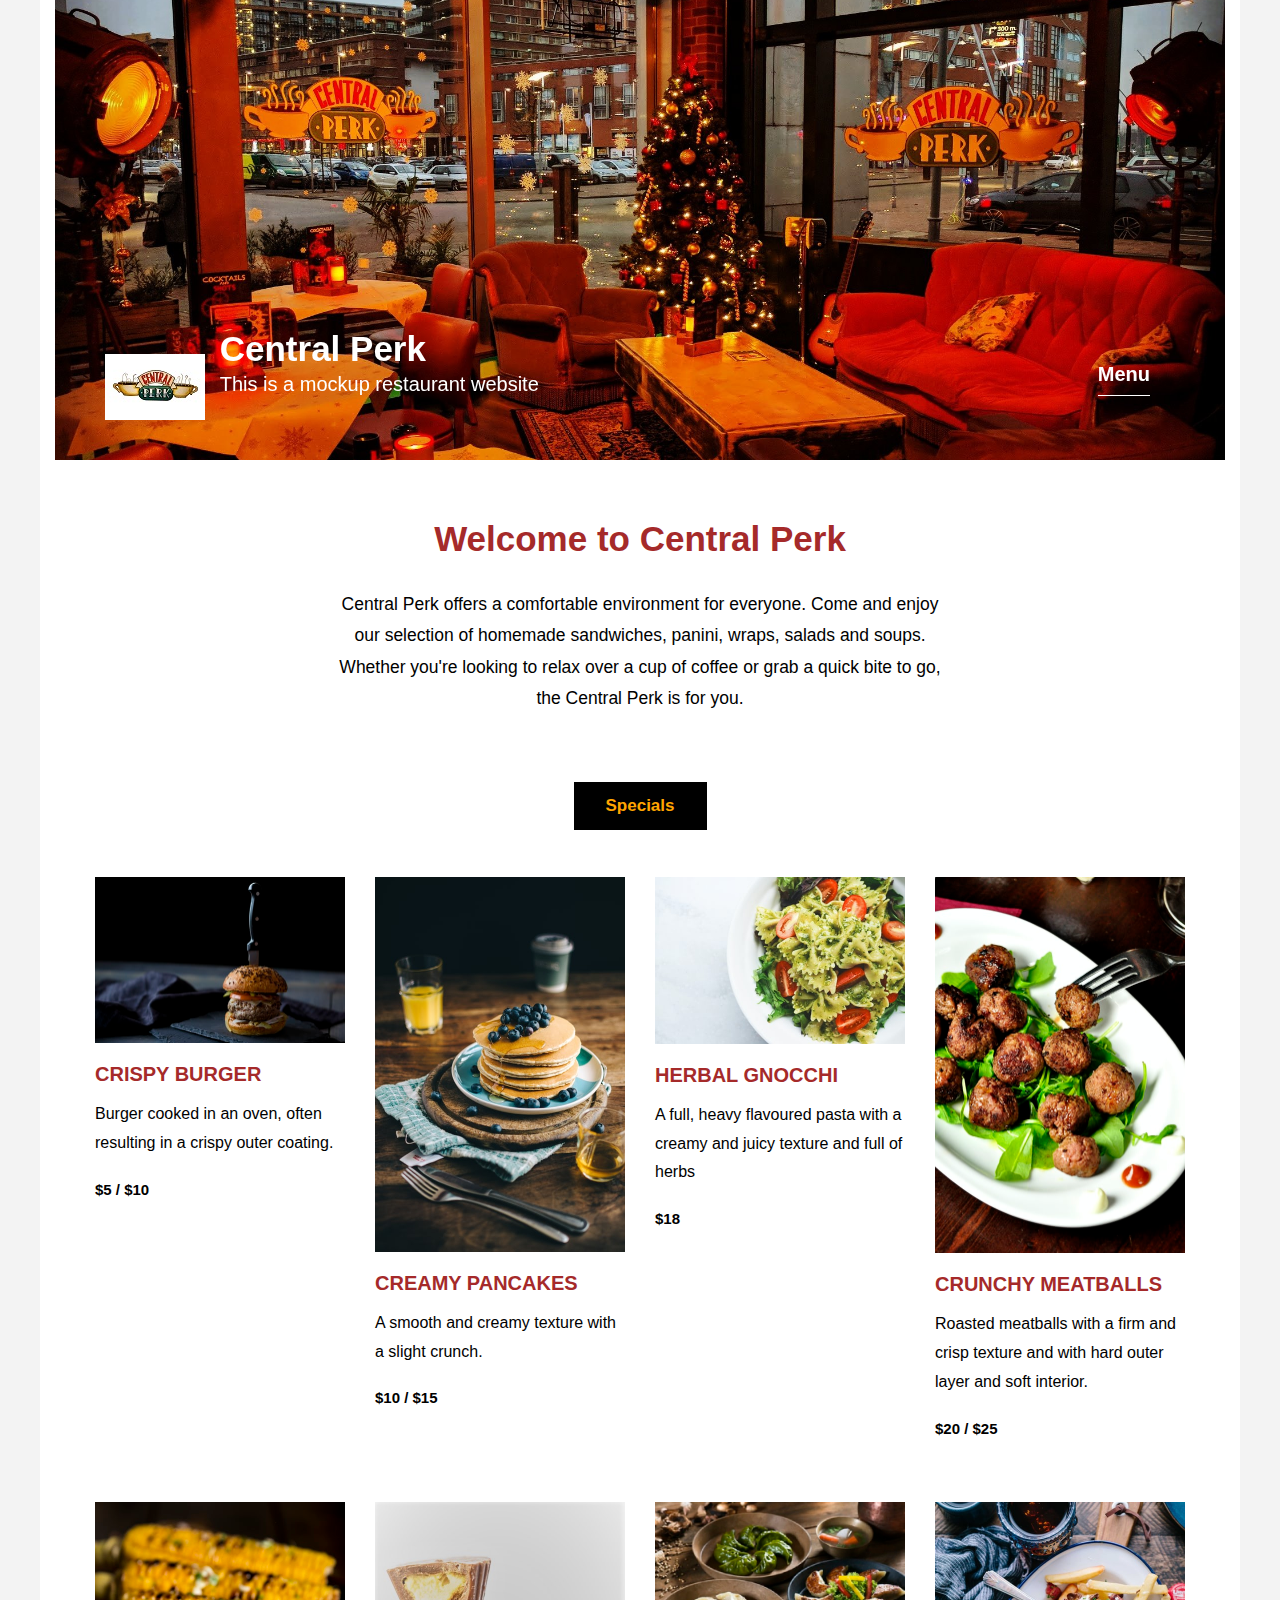
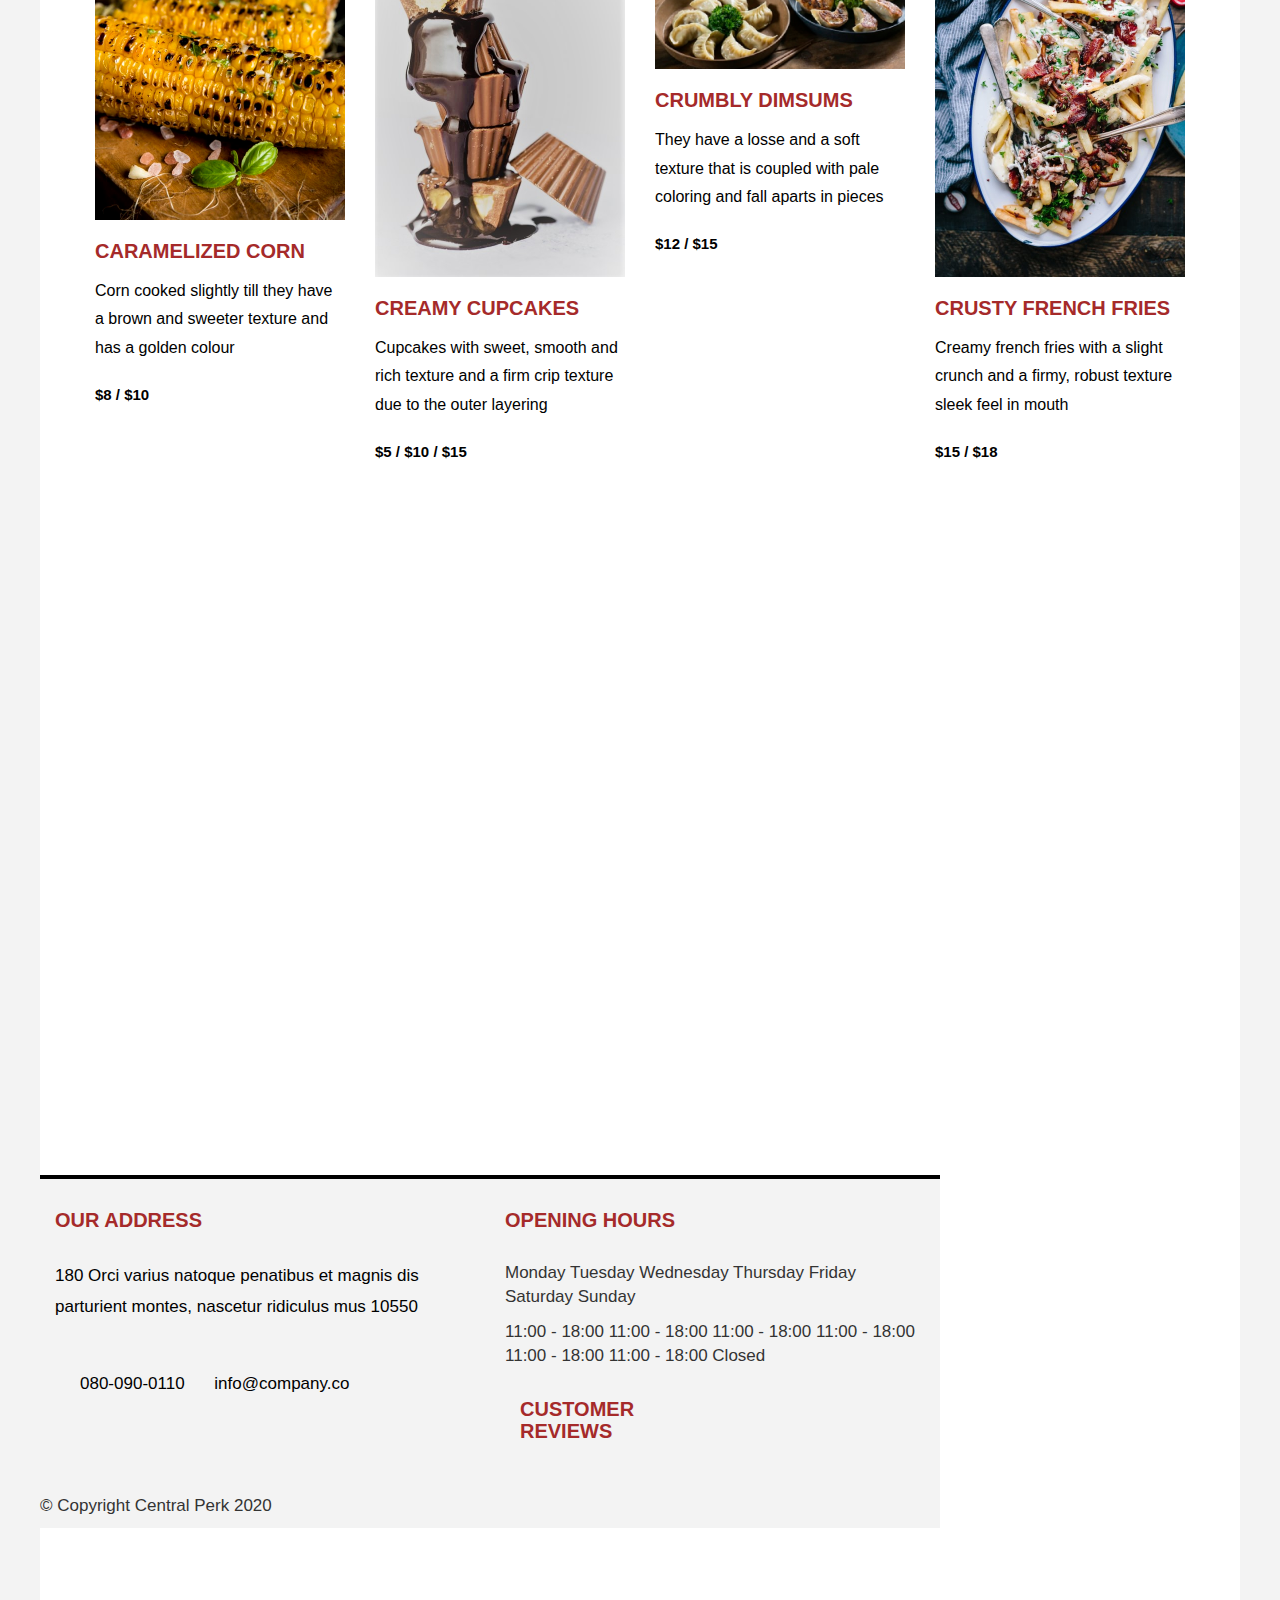
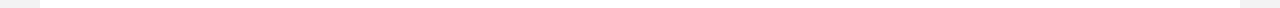
<file: index.html>
<!doctype html>
<html lang="en">
  <head>
    <meta charset="utf-8">
    <meta http-equiv="X-UA-Compatible" content="IE=edge">
    <meta name="viewport" content="width=device-width, initial-scale=1">
    <title>Central Perk</title>
    <link rel="stylesheet" href="css/templatemo-style.css"/>
    <link rel="stylesheet" href="css/bootstrap.min.css">
    
    <link rel="stylesheet" href="css/styles.css">
    
    <link href='https://fonts.googleapis.com/css?family=Oxygen:400,300,700' rel='stylesheet' type='text/css'>
   
    
    
  </head>
<body>

  <div class="container">
  <!-- Top box -->
    <!-- Logo & Site Name -->
    <div class="placeholder">
      <div class="parallax-window" data-parallax="scroll" data-image-src="images/cp.103.jpg">
        <div class="tm-header">
          <div class="row tm-header-inner">
            <div class="col-md-6 col-12">
              <img src="images/esp.jpeg" alt="Logo" class="tm-site-logo" /> 
              <div class="tm-site-text-box">
                <h1 class="tm-site-title">Central Perk</h1>
                <h6 class="tm-site-description">This is a mockup restaurant website</h6>  
              </div>
            </div>
            <nav class="col-md-6 col-12 tm-nav">
              <ul class="tm-nav-ul">
                <li class="tm-nav-li"><a href="menu-categories.html" class="tm-nav-link active">Menu</a></li>
                
                
              </ul>
            </nav>  
          </div>
        </div>
      </div>
    </div>

    <main>
      <header class="row tm-welcome-section">
        <h2 class="col-12 text-center tm-section-title">Welcome to Central Perk</h2>
        <p class="col-12 text-center tm-section-title-1">Central Perk offers a comfortable environment for everyone. Come and enjoy our selection of homemade sandwiches, panini, wraps, salads and soups. Whether you're looking to relax over a cup of coffee or grab a quick bite to go, the Central Perk is for you.</p>
      </header>

  <div class="tm-paging-links">
        <nav>
          <ul>
            <li class="tm-paging-item"><a href="#" class="tm-paging-link active">Specials</a></li>
            
            
          </ul>
        </nav>
      </div>

      <div class="row tm-gallery">
        <!-- gallery page 1 -->
        <div id="tm-gallery-page-specials" class="tm-gallery-page">
          <article class="col-lg-3 col-md-4 col-sm-6 col-12 tm-gallery-item">
            <figure>
              <img src="images/gallery/01.jpg" alt="Image" class="img-fluid tm-gallery-img" />
              <figcaption>
                <h4 class="tm-gallery-title">CRISPY BURGER</h4>
                <p class="tm-gallery-description"> Burger cooked in an oven, often resulting in a crispy outer coating.</p>
                <p class="tm-gallery-price">$5 / $10</p>
              </figcaption>
            </figure>
          </article>
          <article class="col-lg-3 col-md-4 col-sm-6 col-12 tm-gallery-item">
            <figure>
              <img src="images/gallery/02.jpg" alt="Image" class="img-fluid tm-gallery-img" />
              <figcaption>
                <h4 class="tm-gallery-title">CREAMY PANCAKES</h4>
                <p class="tm-gallery-description"> A smooth and creamy texture with a slight crunch. </p>
                <p class="tm-gallery-price">$10 / $15</p>
              </figcaption>
            </figure>
          </article>
          <article class="col-lg-3 col-md-4 col-sm-6 col-12 tm-gallery-item">
            <figure>
              <img src="images/gallery/03.jpg" alt="Image" class="img-fluid tm-gallery-img" />
              <figcaption>
                <h4 class="tm-gallery-title">HERBAL GNOCCHI</h4>
                <p class="tm-gallery-description"> A full, heavy flavoured pasta with a creamy and juicy texture and full of herbs </p>
                <p class="tm-gallery-price">$18</p>
              </figcaption>
            </figure>
          </article>
          <article class="col-lg-3 col-md-4 col-sm-6 col-12 tm-gallery-item">
            <figure>
              <img src="images/gallery/04.jpg" alt="Image" class="img-fluid tm-gallery-img" />
              <figcaption>
                <h4 class="tm-gallery-title">CRUNCHY MEATBALLS</h4>
                <p class="tm-gallery-description">Roasted meatballs with a firm and crisp texture and with hard outer layer and soft interior.</p>
                <p class="tm-gallery-price">$20 / $25</p>
              </figcaption>
            </figure>
          </article>
          <article class="col-lg-3 col-md-4 col-sm-6 col-12 tm-gallery-item">
            <figure>
              <img src="images/gallery/05.jpg" alt="Image" class="img-fluid tm-gallery-img" />
              <figcaption>
                <h4 class="tm-gallery-title">CARAMELIZED CORN</h4>
                <p class="tm-gallery-description">Corn cooked slightly till they have a brown and sweeter texture and has a golden colour</p>
                <p class="tm-gallery-price">$8 / $10</p>
              </figcaption>
            </figure>
          </article>
          <article class="col-lg-3 col-md-4 col-sm-6 col-12 tm-gallery-item">
            <figure>
              <img src="images/gallery/06.jpg" alt="Image" class="img-fluid tm-gallery-img" />
              <figcaption>
                <h4 class="tm-gallery-title">CREAMY CUPCAKES</h4>
                <p class="tm-gallery-description">Cupcakes with sweet, smooth and rich texture and a firm crip texture due to the outer layering</p>
                <p class="tm-gallery-price">$5 / $10 / $15</p>
              </figcaption>
            </figure>
          </article>
          <article class="col-lg-3 col-md-4 col-sm-6 col-12 tm-gallery-item">
            <figure>
              <img src="images/gallery/07.jpg" alt="Image" class="img-fluid tm-gallery-img" />
              <figcaption>
                <h4 class="tm-gallery-title">CRUMBLY DIMSUMS</h4>
                <p class="tm-gallery-description">They have a losse and a soft texture that is coupled with pale coloring and fall aparts in pieces</p>
                <p class="tm-gallery-price">$12 / $15</p>
              </figcaption>
            </figure>
          </article>
          <article class="col-lg-3 col-md-4 col-sm-6 col-12 tm-gallery-item">
            <figure>
              <img src="images/gallery/08.jpg" alt="Image" class="img-fluid tm-gallery-img" />
              <figcaption>
                <h4 class="tm-gallery-title">CRUSTY FRENCH FRIES</h4>
                <p class="tm-gallery-description">Creamy french fries with a slight crunch and a firmy, robust texture sleek feel in mouth </p>
                <p class="tm-gallery-price">$15 / $18</p>
              </figcaption>
            </figure>
          </article>
        </div> <!-- gallery page 1 -->
        

  
      <div class="tm-container-inner-2 tm-map-section">
        <div class="row">
          <div class="col-12">
            <div class="tm-map">
                <iframe src="https://www.google.com/maps/embed?pb=!1m18!1m12!1m3!1d11196.961132529668!2d-43.38581128725845!3d-23.011063013218724!2m3!1f0!2f0!3f0!3m2!1i1024!2i768!4f13.1!3m3!1m2!1s0x9bdb695cd967b7%3A0x171cdd035a6a9d84!2sAv.%20L%C3%BAcio%20Costa%20-%20Barra%20da%20Tijuca%2C%20Rio%20de%20Janeiro%20-%20RJ%2C%20Brazil!5e0!3m2!1sen!2sth!4v1568649412152!5m2!1sen!2sth" frameborder="0" style="border:0;" allowfullscreen=""></iframe>
            
            </div>
          </div>
        </div>
     </div>
  <footer>
  <div class="tm-container-inner-2 tm-contact-section">
    <div class= "main-footer"></div>
        <div class="row">
          <div class="col-md-6">
               <div class="tm-address-box">
              <h4 class="tm-info-title tm-text-success">OUR ADDRESS</h4>
              <address>
                  180 Orci varius natoque penatibus et magnis dis parturient montes, nascetur ridiculus mus 10550
              </address>
              <a href="tel:080-090-0110" class="tm-contact-link">
                <i class="fas fa-phone tm-contact-icon"></i>080-090-0110
              </a>
              <a href="mailto:info@company.co" class="tm-contact-link">
                <i class="fas fa-envelope tm-contact-icon"></i>info@company.co
              </a>
              <div class="tm-contact-social">
                <a href="https://fb.com/templatemo" class="tm-social-link"><i class="fab fa-facebook tm-social-icon"></i></a>
                <a href="#" class="tm-social-link"><i class="fab fa-twitter tm-social-icon"></i></a>
                <a href="#" class="tm-social-link"><i class="fab fa-instagram tm-social-icon"></i></a>
              </div>
            </div>
          </div>
          <div class="col-md-6">
              <div class="tm-address-box">
              <h4 class="tm-info-title tm-text-success">OPENING HOURS</h4>
              <div class="tm-contact-social">
                <span>Monday</span>
                <span>Tuesday</span>
                <span>Wednesday</span>
                <span>Thursday</span>
                <span>Friday</span>
                <span>Saturday</span>
                <span>Sunday</span>
              </div>
               <div class="tm-contact-social">
                <span>11:00 - 18:00
                <span>11:00 - 18:00</span>
                <span>11:00 - 18:00</span>
                <span>11:00 - 18:00</span>
                <span>11:00 - 18:00</span>
                <span>11:00 - 18:00</span>
                <span>Closed</span>
              </div>
          <div class="col-md-6">
              <div class="tm-address-box">
              <h4 class="tm-info-title tm-text-success">CUSTOMER REVIEWS</h4>

        </div>
      </div>
    </div>
  </div>
  <div class="bottom-footer">
      <div class="text-center">&copy; Copyright Central Perk 2020</div>
  </div>
    </div>
  </footer>

  <script src="js/jquery.min.js"></script>
  <script src="js/parallax.min.js"></script>
  

  <script>
    $(document).ready(function(){
      // Handle click on paging links
      $('.tm-paging-link').click(function(e){
        e.preventDefault();
        
        var page = $(this).text().toLowerCase();
        $('.tm-gallery-page').addClass('hidden');
        $('#tm-gallery-page-' + page).removeClass('hidden');
        $('.tm-paging-link').removeClass('active');
        $(this).addClass("active");
      });
      var acc = document.getElementsByClassName("accordion");
      var i;
      
      for (i = 0; i < acc.length; i++) {
        acc[i].addEventListener("click", function() {
          this.classList.toggle("active");
          var panel = this.nextElementSibling;
          if (panel.style.maxHeight) {
            panel.style.maxHeight = null;
          } else {
            panel.style.maxHeight = panel.scrollHeight + "px";
          }
        });
      } 
    });
  </script> 
</body>
</html>
</file>
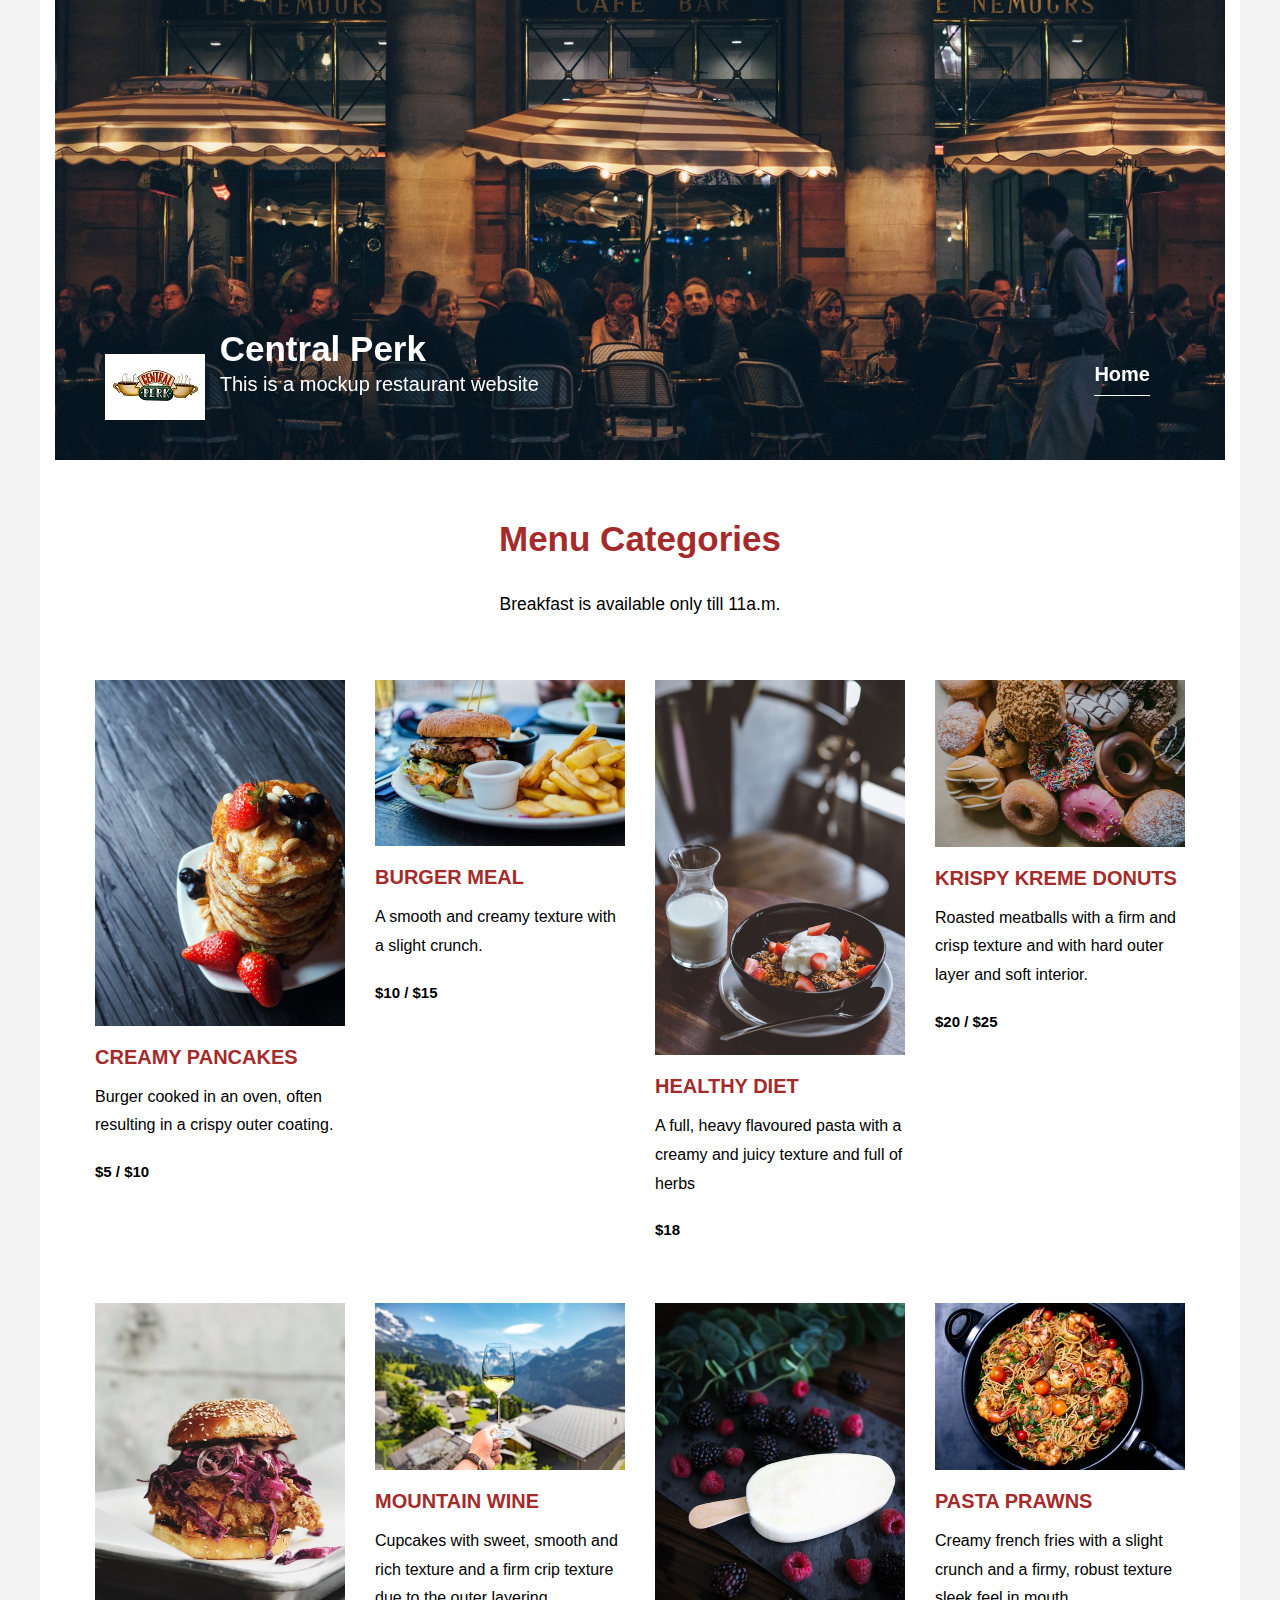
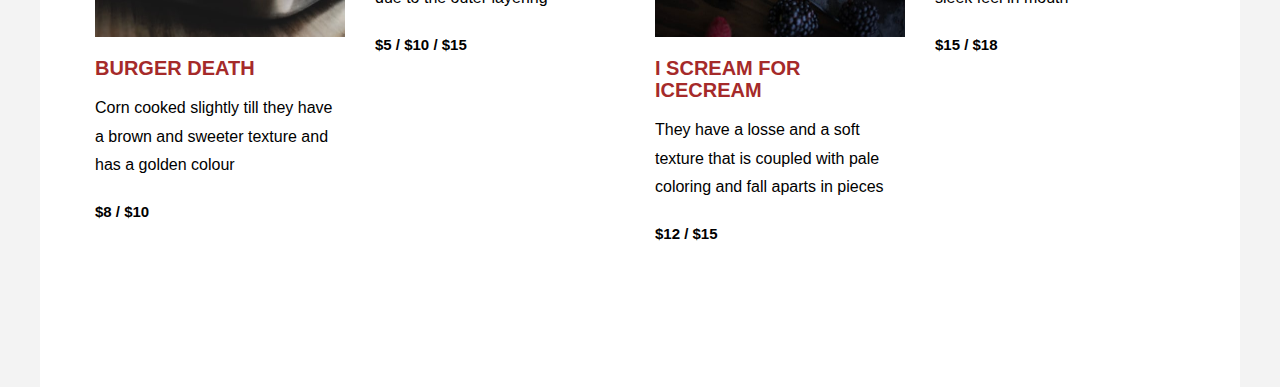
<file: menu-categories.html>
<!doctype html>
<html lang="en">
  <head>
    <meta charset="utf-8">
    <meta http-equiv="X-UA-Compatible" content="IE=edge">
    <meta name="viewport" content="width=device-width, initial-scale=1">
    <title>Central Perk</title>
    <link rel="stylesheet" href="css/bootstrap.min.css">
    <link href="css/templatemo-style.css" rel="stylesheet" />
    <link rel="stylesheet" href="css/styles.css">
    <link href='https://fonts.googleapis.com/css?family=Oxygen:400,300,700' rel='stylesheet' type='text/css'>
    <link href='https://fonts.googleapis.com/css?family=Lora' rel='stylesheet' type='text/css'>

  </head>
<body>

  <div class="container">
  <!-- Top box -->
    <!-- Logo & Site Name -->
    <div class="placeholder">
      <div class="parallax-window" data-parallax="scroll" data-image-src="images/menu-123.jpg">
        <div class="tm-header">
          <div class="row tm-header-inner">
            <div class="col-md-6 col-12">
              <img src="images/esp.jpeg" alt="Logo" class="tm-site-logo" /> 
              <div class="tm-site-text-box">
                <h1 class="tm-site-title">Central Perk</h1>
                <h6 class="tm-site-description">This is a mockup restaurant website</h6>  
              </div>
            </div>
            <nav class="col-md-6 col-12 tm-nav">
              <ul class="tm-nav-ul">
                <li class="tm-nav-li"><a href="index.html" class="tm-nav-link active">Home</a></li>
                
                
              </ul>
            </nav>  
          </div>
        </div>
      </div>
    </div>
 
    <main>
      <header class="row tm-welcome-section">
        <h2 class="col-12 text-center tm-section-title">Menu Categories</h2>
        <p class="col-12 text-center tm-section-title-1">Breakfast is available only till 11a.m.</p>
      </header>

      <div class="row tm-gallery">
        <!-- gallery page 1 -->
        <div id="tm-gallery-page-pizza" class="tm-gallery-page">
          <article class="col-lg-3 col-md-4 col-sm-6 col-12 tm-gallery-item">
            <figure>
              <img src="images/gallery/09.jpg" alt="Image" class="img-fluid tm-gallery-img" />
              <figcaption>
                <h4 class="tm-gallery-title">CREAMY PANCAKES</h4>
                <p class="tm-gallery-description"> Burger cooked in an oven, often resulting in a crispy outer coating.</p>
                <p class="tm-gallery-price">$5 / $10</p>
              </figcaption>
            </figure>
          </article>
          <article class="col-lg-3 col-md-4 col-sm-6 col-12 tm-gallery-item">
            <figure>
              <img src="images/gallery/13.jpg" alt="Image" class="img-fluid tm-gallery-img" />
              <figcaption>
                <h4 class="tm-gallery-title">BURGER MEAL</h4>
                <p class="tm-gallery-description"> A smooth and creamy texture with a slight crunch. </p>
                <p class="tm-gallery-price">$10 / $15</p>
              </figcaption>
            </figure>
          </article>
          <article class="col-lg-3 col-md-4 col-sm-6 col-12 tm-gallery-item">
            <figure>
              <img src="images/gallery/11.jpg" alt="Image" class="img-fluid tm-gallery-img" />
              <figcaption>
                <h4 class="tm-gallery-title">HEALTHY DIET</h4>
                <p class="tm-gallery-description"> A full, heavy flavoured pasta with a creamy and juicy texture and full of herbs </p>
                <p class="tm-gallery-price">$18</p>
              </figcaption>
            </figure>
          </article>
          <article class="col-lg-3 col-md-4 col-sm-6 col-12 tm-gallery-item">
            <figure>
              <img src="images/gallery/14.jpg" alt="Image" class="img-fluid tm-gallery-img" />
              <figcaption>
                <h4 class="tm-gallery-title">KRISPY KREME DONUTS</h4>
                <p class="tm-gallery-description">Roasted meatballs with a firm and crisp texture and with hard outer layer and soft interior.</p>
                <p class="tm-gallery-price">$20 / $25</p>
              </figcaption>
            </figure>
          </article>
          <article class="col-lg-3 col-md-4 col-sm-6 col-12 tm-gallery-item">
            <figure>
              <img src="images/gallery/10.jpg" alt="Image" class="img-fluid tm-gallery-img" />
              <figcaption>
                <h4 class="tm-gallery-title">BURGER DEATH</h4>
                <p class="tm-gallery-description">Corn cooked slightly till they have a brown and sweeter texture and has a golden colour</p>
                <p class="tm-gallery-price">$8 / $10</p>
              </figcaption>
            </figure>
          </article>
          <article class="col-lg-3 col-md-4 col-sm-6 col-12 tm-gallery-item">
            <figure>
              <img src="images/gallery/15.jpg" alt="Image" class="img-fluid tm-gallery-img" />
              <figcaption>
                <h4 class="tm-gallery-title">MOUNTAIN WINE</h4>
                <p class="tm-gallery-description">Cupcakes with sweet, smooth and rich texture and a firm crip texture due to the outer layering</p>
                <p class="tm-gallery-price">$5 / $10 / $15</p>
              </figcaption>
            </figure>
          </article>
          <article class="col-lg-3 col-md-4 col-sm-6 col-12 tm-gallery-item">
            <figure>
              <img src="images/gallery/12.jpg" alt="Image" class="img-fluid tm-gallery-img" />
              <figcaption>
                <h4 class="tm-gallery-title">I SCREAM FOR ICECREAM</h4>
                <p class="tm-gallery-description">They have a losse and a soft texture that is coupled with pale coloring and fall aparts in pieces</p>
                <p class="tm-gallery-price">$12 / $15</p>
              </figcaption>
            </figure>
          </article>
          <article class="col-lg-3 col-md-4 col-sm-6 col-12 tm-gallery-item">
            <figure>
              <img src="images/gallery/16.jpg" alt="Image" class="img-fluid tm-gallery-img" />
              <figcaption>
                <h4 class="tm-gallery-title">PASTA PRAWNS</h4>
                <p class="tm-gallery-description">Creamy french fries with a slight crunch and a firmy, robust texture sleek feel in mouth </p>
                <p class="tm-gallery-price">$15 / $18</p>
              </figcaption>
            </figure>
          </article>
        </div> <!-- gallery page 1 -->
        


  
  <script src="js/jquery.min.js"></script>
  <script src="js/parallax.min.js"></script>
  

  <script>
    $(document).ready(function(){
      // Handle click on paging links
      $('.tm-paging-link').click(function(e){
        e.preventDefault();
        
        var page = $(this).text().toLowerCase();
        $('.tm-gallery-page').addClass('hidden');
        $('#tm-gallery-page-' + page).removeClass('hidden');
        $('.tm-paging-link').removeClass('active');
        $(this).addClass("active");
      });
    });
  </script> 

  
        
        

  

  

  
</body>
</html>
</file>
<file: css/styles.css>
/*body {
  font-size: 17px;
  overflow-x: hidden;
  background-color: #ccc;
  font-family: 'Oxygen', sans-serif;
}*/
ul, nav, body, h1, h2, h4, h6, p, figure {
  margin: 0;
  padding: 0;
}

a, button { transition: all 0.3s ease; }

/* Bootstrap grid system  */

html {
  box-sizing: border-box;
  -ms-overflow-style: scrollbar;
}

*,
*::before,
*::after {
  box-sizing: inherit;
}

.container {
  width: 100%;
  max-width: 1200px;
  margin-right: auto;
  margin-left: auto;
}
.tm-container-inner,
.tm-container-inner-2 {
  padding-left: 15px;
  padding-right: 15px;
}

.row {
  display: -ms-flexbox;
  display: flex;
  -ms-flex-wrap: wrap;
  flex-wrap: wrap;
  margin-left: -15px;
  margin-right: -15px;
}

.col-lg-3,
.col-lg-4,
.col-lg-6,
.col-md-4,
.col-md-6,
.col-sm-6, 
.col-12 {
  position: relative;
  width: 100%;
  padding-right: 15px;
  padding-left: 15px;
}

.col-12 {
  -ms-flex: 0 0 100%;
  flex: 0 0 100%;
  max-width: 100%;
}

@media (min-width: 576px) {
  .col-sm-6 {
    -ms-flex: 0 0 50%;
    flex: 0 0 50%;
    max-width: 50%;
  }
}

@media (min-width: 768px) {
  .col-md-4 {
    -ms-flex: 0 0 33.333333%;
    flex: 0 0 33.333333%;
    max-width: 33.333333%;
  }
  
  .col-md-6 {
    -ms-flex: 0 0 50%;
    flex: 0 0 50%;
    max-width: 50%;
  }
}

@media (min-width: 992px) {
  .col-lg-3 {
    -ms-flex: 0 0 25%;
    flex: 0 0 25%;
    max-width: 25%;
  }
  
  .col-lg-4 {
    -ms-flex: 0 0 33.333333%;
    flex: 0 0 33.333333%;
    max-width: 33.333333%;
  }
  
  .col-lg-6 {
    -ms-flex: 0 0 50%;
    flex: 0 0 50%;
    max-width: 50%;
  }
}

.tm-mb-45 {
  margin-bottom: 45px;
}

.tm-mb-p {
    margin-bottom: 20px;
}

.tm-text-success {
  color: black;
}

.text-center {
  text-align: center;
}

.hidden {
  display: none !important;
}



body {
  font-family: 'Open Sans', Arial, sans-serif;
  font-size: 17px;
  background-color: #f3f3f3;
  overflow-x: hidden;
}

.container {
  background-color: white;
}

p, address {
  color: pink;
  line-height: 1.8;
}

/* Set width and height in JS */
.placeholder {
  width: 100%!important;
  min-height: 460px!important;
  background-color: ;
}

/*.placeholder-2 {
  width: 100%;
  min-height: 220px;
  background-color: #CFBEA5;
  position: relative;
  z-index: 998;
}*/

.parallax-window {
  min-height: 460px !important;
  background: transparent !important;
  position: relative !important;
}

/*.parallax-window-2 {
  min-height: 220px;
  width: 100%;
  margin-left: auto;
  margin-right: auto;
  background: transparent;
  position: relative;
}*/

.parallax-mirror {
  z-index: 999 !important;
}

.tm-header {
  position: absolute;
  bottom: 0;
  left: 0;
  width: 100%;
  color: white;
  z-index: 1000;
}

.tm-header-inner {
  padding: 40px 50px;
}

@media (max-width: 991px) {
  .tm-header-inner {
    padding: 30px 15px;
  }
}

.tm-site-logo {
  display: inline-block;
  margin-right: 10px;
}

.tm-site-text-box {
  display: inline-block;
}

.tm-site-title {
  font-size: 35px;
  font-weight: bold;
  margin-bottom: 5px;

}

.tm-site-description {
  font-size: 20px;
  font-weight: 400;
}

.tm-nav {
  text-align: right;
  margin-top: 30px;
}

.tm-nav-ul {
  display: flex;
  justify-content: flex-end;
}

.tm-nav-li {
  list-style: none;
  display: block;
  margin-bottom: 0;
  padding-right: 25px;
  padding-left: 25px;
}

@media (max-width: 991px) {
  .tm-nav-li {
    padding-right: 10px;
    padding-left: 15px;
  }
}

.tm-nav-link {
  color: white;
  font-weight: bold;
  font-size: 20px;
  text-decoration: none;
  padding-bottom: 10px;
}

.tm-nav-link.active,
.tm-nav-link:hover {
  
  color: white;
}

.tm-welcome-section {
  margin: 60px auto;
  max-width: 655px;

}

.tm-section-title {
  font-size: 35px !important;
  font-weight: bold;
  margin-bottom: 30px;
  color: brown;
}
.tm-section-title-1{
  font-size: 17.5px;
  color: black;

  
}

.tm-gallery {
  margin-bottom: 80px;
}

.tm-gallery-page {
  max-width: 280px;
  margin-left: auto;
  margin-right: auto;
  display: -ms-flexbox;
  display: flex;
  -ms-flex-wrap: wrap;
  flex-wrap: wrap;
}

.tm-gallery-description {
  font-size: 16px !important;
}

.tm-section,
.tm-container-inner,
.tm-container-inner-2 {
  margin-left: auto;
  margin-right: auto;
}

/* Small devices (landscape phones, 576px and up) */
@media (min-width: 576px) {
  .tm-gallery-page {
    max-width: 560px;
  }
}

/* Medium devices (tablets, 768px and up) */
@media (min-width: 768px) {
  .tm-gallery-page,
  .tm-section,
  .tm-container-inner,
  .tm-container-inner-2 {
    max-width: 840px;
  }
}

/* Large devices (desktops, 992px and up) */
@media (min-width: 992px) {
  .tm-gallery-page,
  .tm-section {
    max-width: 1120px;
  }
  
  .tm-container-inner {
    max-width: 1120px;
  }
  
  .tm-container-inner-2 {
    max-width: 900px;
  }
}

.tm-gallery-item {
  max-width: 280px;
}

.tm-gallery-img {
  margin-bottom: 20px;
}

.tm-gallery-title {
  font-size: 20px;
  font-weight: bold;
  color: brown;
  margin-bottom: 15px;
}

.tm-gallery-description {
  margin-bottom: 18px;
  color: black;
}

.tm-gallery-price {
  font-size: 15px;
  font-weight: bold;
  color: black;
  margin-bottom: 60px;
}

.tm-paging-links {
  text-align: center;
  margin-bottom: 40px;
}

.tm-paging-item {
  list-style: none;
  display: inline-block;
  border: 2px solid black;
  margin: 7px;
}

.tm-paging-link {
  padding: 10px 30px;
  display: flex;
  align-items: center;
  justify-content: center;
  text-decoration: none;
  color: orange;
  font-weight: bold;
  background-color: transparent;
}

.tm-paging-link.active,
.tm-paging-link:hover {
  background-color: black !important;
  color: orange;
}



footer {
  background-color: #f3f3f3;
  border-top: 4px solid black;
  margin-top: 120px;
}
.bottom-footer{
  text-align: center;
}


.tm-right {
  align-self: flex-end;
}


.tm-info-title {
  font-size: 20px;
  font-weight: bold;
  margin-bottom: 30px;
  margin-top: 30px;
  color: brown;

}
.tm-social-link {
  color: green !important;
  display: inline-block;
  border-radius: 1px;
  background-color: transparent;
  font-size: 1.3rem;
  text-decoration: none;
  width: 40px;
  height: 40px;
  margin-right: 0;
  margin-bottom: 15px;
}

.tm-social-link:hover {
  color: white;
  background-color: black;
}

.tm-social-icon {
  display: flex;
  align-items: center;
  justify-content: center;
  width: 100%;
  height: 100%;
}

address {
  font-style: normal;
  margin-bottom: 50px;
  color: black;
}

.tm-address-box {
  max-width: 100% !important;
}

@media (min-width: 768px) {
 .tm-address-box {
    max-width: 315px;
  } 
}



.tm-contact-icon {
  display: inline-block;
  margin-right: 25px;
  color: black;
}

.tm-contact-link {
  display: inline-block;
  color: black;
  margin-bottom: 25px;
  text-decoration: none;
}

.tm-contact-social {
  margin-top: 10px;
}

.tm-map {
  max-width: 900px !important;
  height: 450px !important;
  width: 100% !important;
  margin-left: auto;
  margin-right: auto;
}

.tm-map iframe {
  width: 100% !important;
  height: 100% !important;
}
.tm-contact-section {
  padding-bottom: 10px !important;
}

.tm-map-section {
  padding-top: 40px !important;
  padding-bottom: 40px !important;
}

@keyframes changeIcon {
  0% {
    content: '\f0d9';
  }
  50% {
    color: white;
  }
  100% {
    content: "\f0d7";
  }
}

@keyframes changeIconBack {
  0% {
    content: '\f0d7';
  }
  50% {
    color: white;
  }
  100% {
    content: "\f0d9";
  }
}
</file>
<file: css/templatemo-style.css>
/*

Simple House

https://templatemo.com/tm-539-simple-house

*/

ul, nav, body, h1, h2, h4, h6, p, figure {
  margin: 0;
  padding: 0;
}

a, button { transition: all 0.3s ease; }

/* Bootstrap grid system  */

html {
  box-sizing: border-box;
  -ms-overflow-style: scrollbar;
}

*,
*::before,
*::after {
  box-sizing: inherit;
}

.container {
  width: 100%;
  max-width: 1200px;
  margin-right: auto;
  margin-left: auto;
}

.tm-container-inner,
.tm-container-inner-2 {
  padding-left: 15px;
  padding-right: 15px;
}

.row {
  display: -ms-flexbox;
  display: flex;
  -ms-flex-wrap: wrap;
  flex-wrap: wrap;
  margin-left: -15px;
  margin-right: -15px;
}

.col-lg-3,
.col-lg-4,
.col-lg-6,
.col-md-4,
.col-md-6,
.col-sm-6, 
.col-12 {
  position: relative;
  width: 100%;
  padding-right: 15px;
  padding-left: 15px;
}

.col-12 {
  -ms-flex: 0 0 100%;
  flex: 0 0 100%;
  max-width: 100%;
}

@media (min-width: 576px) {
  .col-sm-6 {
    -ms-flex: 0 0 50%;
    flex: 0 0 50%;
    max-width: 50%;
  }
}

@media (min-width: 768px) {
  .col-md-4 {
    -ms-flex: 0 0 33.333333%;
    flex: 0 0 33.333333%;
    max-width: 33.333333%;
  }
  
  .col-md-6 {
    -ms-flex: 0 0 50%;
    flex: 0 0 50%;
    max-width: 50%;
  }
}

@media (min-width: 992px) {
  .col-lg-3 {
    -ms-flex: 0 0 25%;
    flex: 0 0 25%;
    max-width: 25%;
  }
  
  .col-lg-4 {
    -ms-flex: 0 0 33.333333%;
    flex: 0 0 33.333333%;
    max-width: 33.333333%;
  }
  
  .col-lg-6 {
    -ms-flex: 0 0 50%;
    flex: 0 0 50%;
    max-width: 50%;
  }
}

/*
  primary: #2D99CC
  success: #319966
  danger: #993332
*/

.tm-btn {
  display: inline-block;
  font-size: 1rem;
  width: auto;
  padding: 10px 30px;
  text-decoration: none;
  cursor: pointer;
  border: 0;
}

.tm-btn-default {
  border: 1px solid #ccc;
  background-color: transparent;
  color: #626364;
}

.tm-btn-default:hover,
.tm-btn-default:focus {
  color: white;
  background-color: #98999A;
}

.tm-btn-primary {
  background-color: #2D99CC;
  color: white;
}

.tm-btn-primary:hover,
.tm-btn-primary:focus {
  background-color: #1b6f96;
}

.tm-btn-success {
  background-color: #319966;
  color: white;
}

.tm-btn-success:hover,
.tm-btn-success:focus {
  background-color: #1d6e46;
}

.tm-btn-danger {
  background-color: #993332;
  color: white;
}

.tm-btn-danger:hover,
.tm-btn-danger:focus {
  background-color: #752423;
}

.tm-mb-45 {
  margin-bottom: 45px;
}

.tm-mb-p {
    margin-bottom: 20px;
}

.tm-text-success {
  color: #319966;
}

.text-center {
  text-align: center;
}

.hidden {
  display: none !important;
}

.img-fluid {
  max-width: 100%;
  height: auto;
}

body {
  font-family: 'Open Sans', Arial, sans-serif;
  font-size: 17px;
  background-color: #ccc;
  overflow-x: hidden;
}

.container {
  background-color: white;
}

p, address {
  color: #626364;
  line-height: 1.8;
}

/* Set width and height in JS */
.placeholder {
  width: 100%;
  min-height: 460px;
  background-color: #556E5B;
}

.placeholder-2 {
  width: 100%;
  min-height: 220px;
  background-color: #CFBEA5;
  position: relative;
  z-index: 998;
}

.parallax-window {
  min-height: 460px;
  background: transparent;
  position: relative;
}

.parallax-window-2 {
  min-height: 220px;
  width: 100%;
  margin-left: auto;
  margin-right: auto;
  background: transparent;
  position: relative;
}

.parallax-mirror {
  z-index: 999 !important;
}

.tm-header {
  position: absolute;
  bottom: 0;
  left: 0;
  width: 100%;
  color: white;
  z-index: 1000;
}

.tm-header-inner {
  padding: 40px 50px;
}

@media (max-width: 991px) {
  .tm-header-inner {
    padding: 30px 15px;
  }
}

.tm-site-logo {
  display: inline-block;
  margin-right: 5px;
}

.tm-site-text-box {
  display: inline-block;
}

.tm-site-title {
  font-size: 2.2rem;
  font-weight: 400;
  margin-bottom: 5px;
}

.tm-site-description {
  font-size: 1.1rem;
  font-weight: 400;
}

.tm-nav {
  text-align: right;
  margin-top: 30px;
}

.tm-nav-ul {
  display: flex;
  justify-content: flex-end;
}

.tm-nav-li {
  list-style: none;
  display: block;
  margin-bottom: 0;
  padding-right: 25px;
  padding-left: 25px;
}

@media (max-width: 991px) {
  .tm-nav-li {
    padding-right: 15px;
    padding-left: 15px;
  }
}

.tm-nav-link {
  color: white;
  text-decoration: none;
  padding-bottom: 10px;
}

.tm-nav-link.active,
.tm-nav-link:hover {
  border-bottom: 1px solid white;
}

.tm-welcome-section {
  margin: 60px auto;
  max-width: 655px;
}

.tm-section-title {
  font-size: 2rem;
  font-weight: 400;
  margin-bottom: 30px;
}

.tm-gallery {
  margin-bottom: 80px;
}

.tm-gallery-page {
  max-width: 280px;
  margin-left: auto;
  margin-right: auto;
  display: -ms-flexbox;
  display: flex;
  -ms-flex-wrap: wrap;
  flex-wrap: wrap;
}

.tm-gallery-description {
  font-size: 0.95rem;
}

.tm-section,
.tm-container-inner,
.tm-container-inner-2 {
  margin-left: auto;
  margin-right: auto;
}

/* Small devices (landscape phones, 576px and up) */
@media (min-width: 576px) {
  .tm-gallery-page {
    max-width: 560px;
  }
}

/* Medium devices (tablets, 768px and up) */
@media (min-width: 768px) {
  .tm-gallery-page,
  .tm-section,
  .tm-container-inner,
  .tm-container-inner-2 {
    max-width: 840px;
  }
}

/* Large devices (desktops, 992px and up) */
@media (min-width: 992px) {
  .tm-gallery-page,
  .tm-section {
    max-width: 1120px;
  }
  
  .tm-container-inner {
    max-width: 1120px;
  }
  
  .tm-container-inner-2 {
    max-width: 900px;
  }
}

.tm-gallery-item {
  max-width: 280px;
}

.tm-gallery-img {
  margin-bottom: 20px;
}

.tm-gallery-title {
  font-size: 1.3rem;
  font-weight: 400;
  color: #1A6692;
  margin-bottom: 15px;
}

.tm-gallery-description {
  margin-bottom: 20px;
}

.tm-gallery-price {
  font-size: 1.25rem;
  color: #2F956D;
  margin-bottom: 60px;
}

.tm-paging-links {
  text-align: center;
  margin-bottom: 40px;
}

.tm-paging-item {
  list-style: none;
  display: inline-block;
  border: 1px solid #2F956D;
  margin: 7px;
}

.tm-paging-link {
  padding: 10px 30px;
  display: flex;
  align-items: center;
  justify-content: center;
  text-decoration: none;
  color: #2F956D;
  background-color: transparent;
}

.tm-paging-link.active,
.tm-paging-link:hover {
  background-color: #2F956D;
  color: white;
}

.tm-description-figure {
  text-align: center;  
}

.tm-description-box {
  margin-left: auto;
  margin-right: auto;
}

.tm-description-box {
  padding-left: 0;
  padding-right: 0;
  display: flex;
  flex-direction: column;
  margin-top: 30px;
  max-width: 530px;
}

@media (min-width: 768px) {
  .tm-description-box {
    padding-left: 5px;
    padding-right: 40px;
    margin-top: 0;
  }
}

.tm-right {
  align-self: flex-end;
}

.tm-footer {
  padding: 25px 15px;
  margin-top: 40px;
}

.tm-footer a {
  color: #626364;
  text-decoration: none;
}

.tm-footer a:hover {
  color: #1A6692;
}

/* About */
.tm-persons {
  margin-bottom: 20px;
}

.tm-person {
  display: flex;
  flex-direction: column;
  align-items: center;
  justify-content: center;
  margin-bottom: 60px;
}

@media (min-width: 420px) {
  .tm-person {
    flex-direction: row;
  }
}

.tm-person-description {
  padding-left: 20px;
  padding-right: 20px;
}

.tm-person-name {
  font-size: 1.6rem;
  font-weight: 300;
  color: #09C;
  margin-bottom: 5px;
  margin-top: 15px;
}

@media (min-width: 420px) {
  .tm-person-name {
    margin-top: 0;
  }
}

.tm-person-title {
  color: #C39;
  margin-bottom: 20px;
}

.tm-person-about {
  margin-bottom: 20px;
}

.tm-social-link {
  color: #626364;
  display: inline-block;
  border-radius: 1px;
  background-color: transparent;
  font-size: 1.3rem;
  text-decoration: none;
  width: 40px;
  height: 40px;
  margin-right: 0;
  margin-bottom: 15px;
}

.tm-social-link:hover {
  color: white;
  background-color: #626364;
}

.tm-social-icon {
  display: flex;
  align-items: center;
  justify-content: center;
  width: 100%;
  height: 100%;
}

.tm-feature {
  text-align: center;
  padding: 45px 20px;
}

.tm-feature-icon {
  color: #9f9c9c;
  margin-bottom: 65px;
}

.tm-feature-description {
  margin-bottom: 35px;
  font-size: 1rem;
}

.tm-features {
  margin-top: 35px;
}

.tm-history {
  margin-top: 45px;
}

.tm-history-inner {
  display: flex;
  align-items: center;
  justify-content: center;
  flex-direction: column;
}

.tm-history-img {
  max-width: 100%;
}

@media (min-width: 768px) {
 .tm-history-img {
    max-width: 50%;
  }
  
  .tm-history-inner {
    flex-direction: row;
  }
}

.tm-history-title {
  font-size: 1.6rem;
  font-weight: 300;
  color: #1A6692;
  margin-bottom: 30px;
}

.tm-history-text {
  max-width: 480px;
  margin: 15px auto 0;
}

.tm-history-description {
  margin-bottom: 40px;
}

@media (min-width: 768px) {
 .tm-history-text {
    max-width: auto;
    margin: 0 auto 0 35px;
  } 
}

/* Contact Page */
.tm-contact-form {
  max-width: 100%;
}

@media (min-width: 768px) {
 .tm-contact-form {
    max-width: 310px;
  } 
}

.tm-d-flex {
  display: flex;
  flex-direction: column;
}

.tm-btn-right {
  align-self: flex-end;
}

.form-group {
  margin-bottom: 30px;
}

.form-control {
  display: block;
  width: 100%;
  padding: 0.375rem 0.75rem;
  font-size: 1.1rem;
  font-weight: 400;
  line-height: 1.5;
  color: #626364;
  background-color: #fff;
  background-clip: padding-box;
  border: 1px solid #ced4da;
  border-right: 0;
  border-top: 0;
  border-left: 0;
  border-radius: 0;
  transition: border-color 0.15s ease-in-out, box-shadow 0.15s ease-in-out;
}

.form-control::-ms-expand {
  background-color: transparent;
  border: 0;
}

.form-control:focus {
  color: #495057;
  background-color: #fff;
  border-color: #80bdff;
  outline: 0;
  box-shadow: 0 0 0 0.2rem rgba(0, 123, 255, 0.25);
}

.form-control::-webkit-input-placeholder {
  color: #6c757d;
  opacity: 1;
}

.form-control::-moz-placeholder {
  color: #6c757d;
  opacity: 1;
}

.form-control:-ms-input-placeholder {
  color: #6c757d;
  opacity: 1;
}

.form-control::-ms-input-placeholder {
  color: #6c757d;
  opacity: 1;
}

.form-control::placeholder {
  color: #6c757d;
  opacity: 1;
}

.tm-info-title {
  font-size: 1.6rem;
  font-weight: 300;
  margin-bottom: 30px;
}

address {
  font-style: normal;
  margin-bottom: 50px;
}

.tm-address-box {
  max-width: 100%;
}

@media (min-width: 768px) {
 .tm-address-box {
    max-width: 315px;
  } 
}

.tm-contact-icon {
  display: inline-block;
  margin-right: 25px;
  color: #319966;
}

.tm-contact-link {
  display: inline-block;
  color: #626364;
  margin-bottom: 25px;
  text-decoration: none;
}

.tm-contact-social {
  margin-top: 10px;
}

.tm-map {
  max-width: 900px;
  height: 450px;
  width: 100%;
  margin-left: auto;
  margin-right: auto;
}

.tm-map iframe {
  width: 100%;
  height: 100%;
}

.tm-contact-section {
  padding-bottom: 30px;
}

.tm-map-section {
  padding-top: 40px;
  padding-bottom: 40px;
}

.tm-info-section {
  padding-top: 30px;
}

.tm-faq {
  max-width: 650px;
  margin-left: auto;
  margin-right: auto;
}

.tm-accordion {
  padding-top: 40px;
}

/* https://www.w3schools.com/howto/howto_js_accordion.asp */
/* Style the buttons that are used to open and close the accordion panel */
.accordion {
  font-size: 1.2rem;
  font-family: 'Open Sans', Helevetica, Arial, sans-serif;
  color: #999;
  background-color: transparent;
  border: 1px solid #d0d0d0;
  margin-bottom: 17px;
  margin-top: 17px;
  cursor: pointer;
  padding: 10px 20px 6px;
  width: 100%;
  text-align: left;
  outline: none;
  transition: 0.4s;
}

/* Add a background color to the button if it is clicked on (add the .active class with JS), and when you move the mouse over it (hover) */
.accordion.active, .accordion:hover {
  color: #09C;
}

@keyframes changeIcon {
  0% {
    content: '\f0d9';
  }
  50% {
    color: white;
  }
  100% {
    content: "\f0d7";
  }
}

@keyframes changeIconBack {
  0% {
    content: '\f0d7';
  }
  50% {
    color: white;
  }
  100% {
    content: "\f0d9";
  }
}

.accordion:after {
  font-family: 'Font Awesome 5 Free';
  font-weight: 900;
  animation: changeIconBack 0.3s linear;
  content: '\f0d9';
  font-size: 2rem;
  color: #999;
  float: right;
  margin-left: 5px;
}

.accordion.active:after {
  animation: changeIcon 0.3s linear;
  content: '\f0d7';
}

/* Style the accordion panel. Note: hidden by default */
.panel {
  background-color: white;
  max-height: 0;
  overflow: hidden;
  transition: max-height 0.2s ease-out;
}

.panel p {
  padding: 5px 20px 30px;
}
</file>
